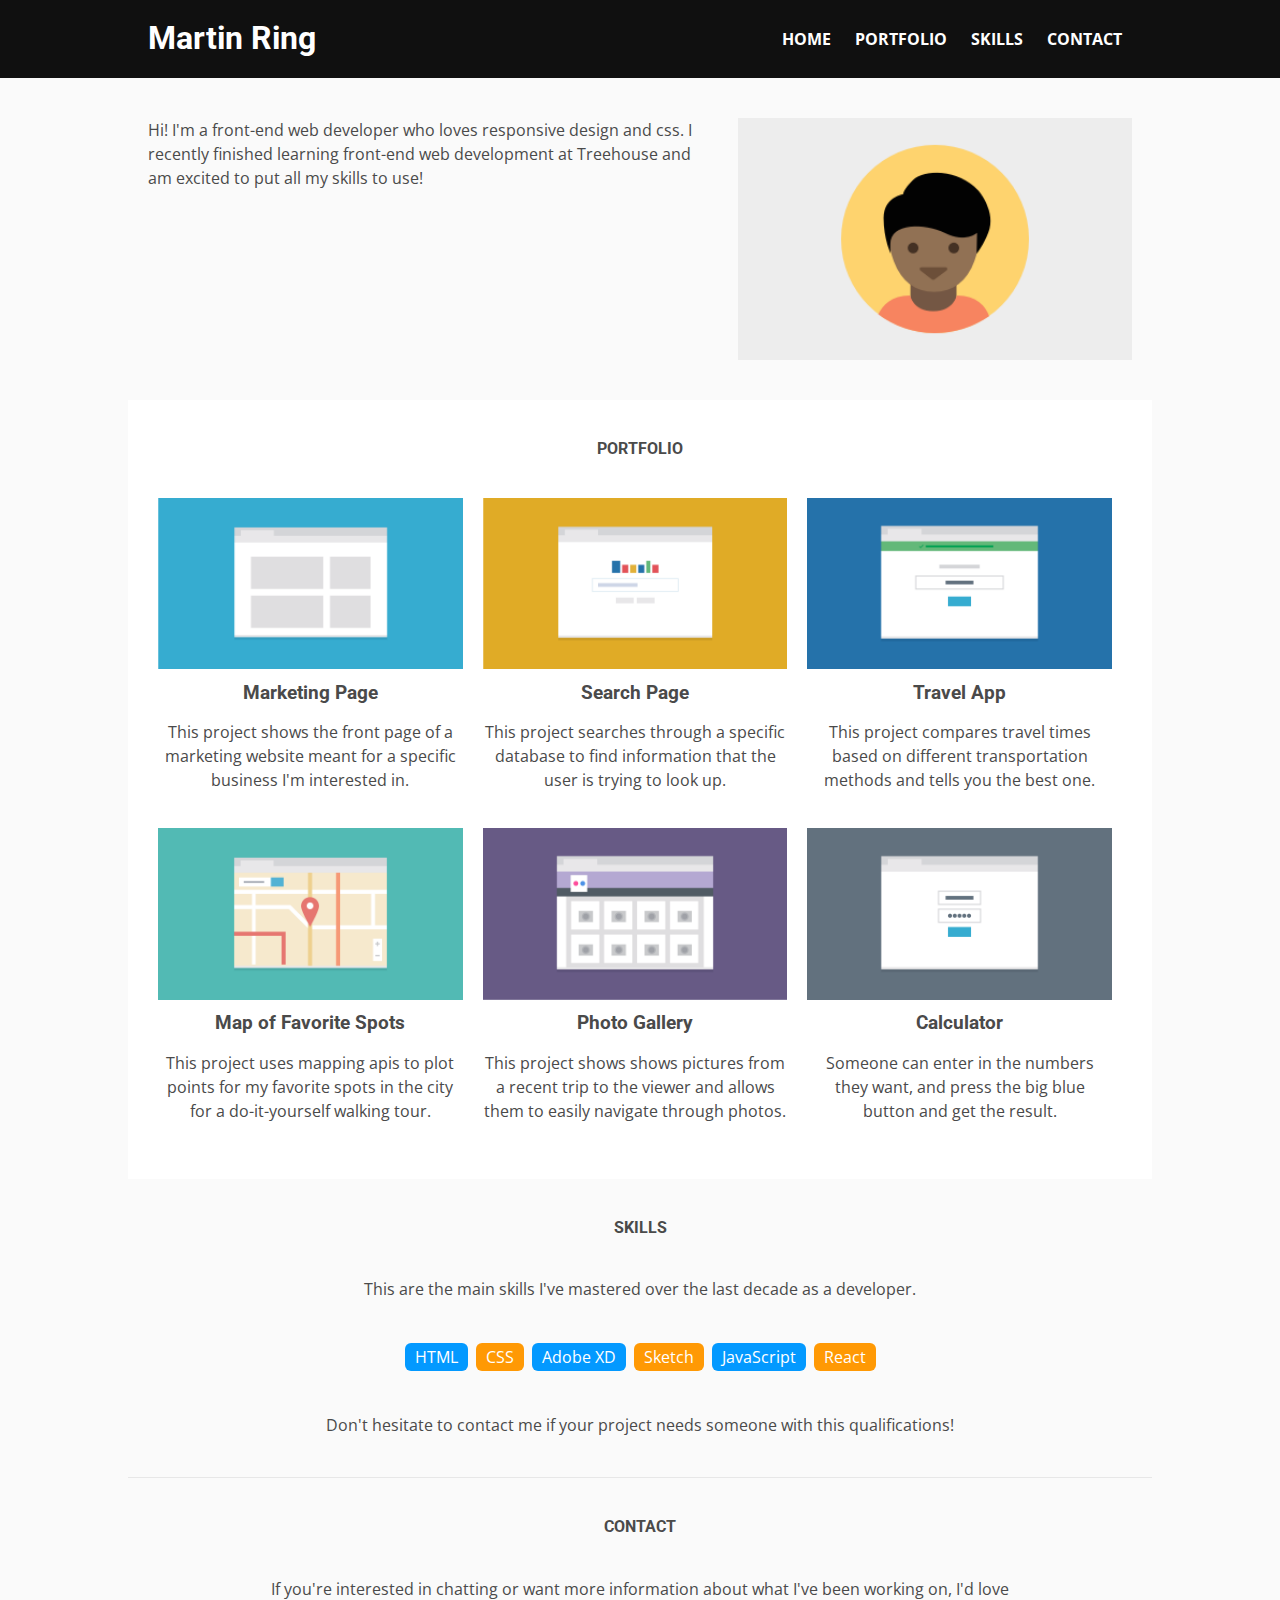
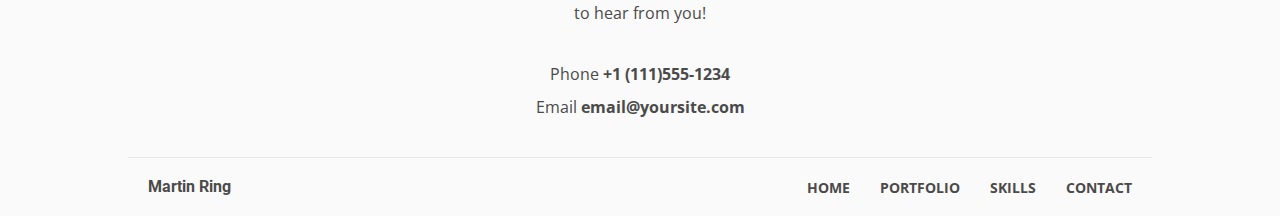
<file: index.html>
<!DOCTYPE html>
<html lang="en" dir="ltr">
  <head>
    <meta charset="utf-8">
    <meta name=viewport content="width=device-width, initial-scale=1">
    <link href="https://fonts.googleapis.com/css?family=Open+Sans&display=swap" rel="stylesheet">
    <link href="https://fonts.googleapis.com/css?family=Roboto:700&display=swap" rel="stylesheet">
    <link rel="stylesheet" href="css/normalize.css">
    <link rel="stylesheet" href="css/styles.css">
    <title>Martin Ring's Portfolio</title>
  </head>
  <body>
    <header>
      <div id="top-anchor" class="nav-bar">
        <div class="container clearfix">
          <h1>Martin Ring</h1>
          <nav>
            <ul>
              <li><a href="#top-anchor">HOME</a></li>
              <li><a href="#portfolio-anchor">PORTFOLIO</a></li>
              <li><a href="#skills-anchor">SKILLS</a></li>
              <li><a href="#contact-anchor">CONTACT</a></li>
            </ul>
          </nav>
        </div>
      </div>
      <div class="profile container clearfix">
        <img src="images/responsive-layout-profile.png" alt="My Profile Picture">
        <p>Hi! I'm a front-end web developer who loves responsive design and css. I recently finished learning front-end web development at Treehouse and am excited to put all my skills to use!</p>
      </div>
    </header>
    <main>
      <div id="portfolio-anchor" class="portfolio container clearfix">
        <h2>Portfolio</h2>
        <div class="project">
          <img src="images/portfolio-1.png" alt="Picture project 01">
          <h3>Marketing Page</h3>
          <p>This project shows the front page of a marketing website meant for a specific business I'm interested in.</p>
        </div>

        <div class="project">
          <img src="images/portfolio-2.png" alt="Picture project 02">
          <h3>Search Page</h3>
          <p>This project searches through a specific database to find information that the user is trying to look up.</p>
        </div>

        <div class="project">
          <img src="images/portfolio-3.png" alt="Picture project 03">
          <h3>Travel App</h3>
          <p>This project compares travel times based on different transportation methods and tells you the best one.</p>
        </div>

        <div class="project">
          <img src="images/portfolio-4.png" alt="Picture project 04">
          <h3>Map of Favorite Spots</h3>
          <p>This project uses mapping apis to plot points for my favorite spots in the city for a do-it-yourself walking tour.</p>
        </div>

        <div class="project">
          <img src="images/portfolio-5.png" alt="Picture project 05">
          <h3>Photo Gallery</h3>
          <p>This project shows shows pictures from a recent trip to the viewer and allows them to easily navigate through photos.</p>
        </div>

        <div class="project">
          <img src="images/portfolio-6.png" alt="Picture project 06">
          <h3>Calculator</h3>
          <p>Someone can enter in the numbers they want, and press the big blue button and get the result.</p>
        </div>
      </div>

      <div id="skills-anchor" class="skills container">
        <h2>Skills</h2>
        <p>This are the main skills I've mastered over the last decade as a developer.</p>
        <ul class="skills">
          <li>HTML</li>
          <li>CSS</li>
          <li>Adobe XD</li>
          <li>Sketch</li>
          <li>JavaScript</li>
          <li>React</li>
        </ul>
        <p>Don't hesitate to contact me if your project needs someone with this qualifications!</p>
      </div>

      <div id="contact-anchor" class="contact container">
        <h2>Contact</h2>
        <p>If you're interested in chatting or want more information about what I've been working on, I'd love to hear from you!</p>
        <ul>
          <li>Phone <strong>+1 (111)555-1234</strong></li>
          <li>Email <strong><a href="mailto:email@yoursite.com">email@yoursite.com</a></strong></li>
        </ul>
      </div>
    </main>
    <footer class="clearfix container">
      <h3>Martin Ring</h3>
      <ul>
        <li class="large-footer"><a href="#top-anchor">HOME</a></li>
        <li class="large-footer"><a href="#portfolio-anchor">PORTFOLIO</a></li>
        <li class="large-footer"><a href="#skills-anchor">SKILLS</a></li>
        <li class="large-footer"><a href="#contact-anchor">CONTACT</a></li>
        <li><a href="#top-anchor">Back to top</a></li>
      </ul>
    </footer>
  </body>
</html>
</file>
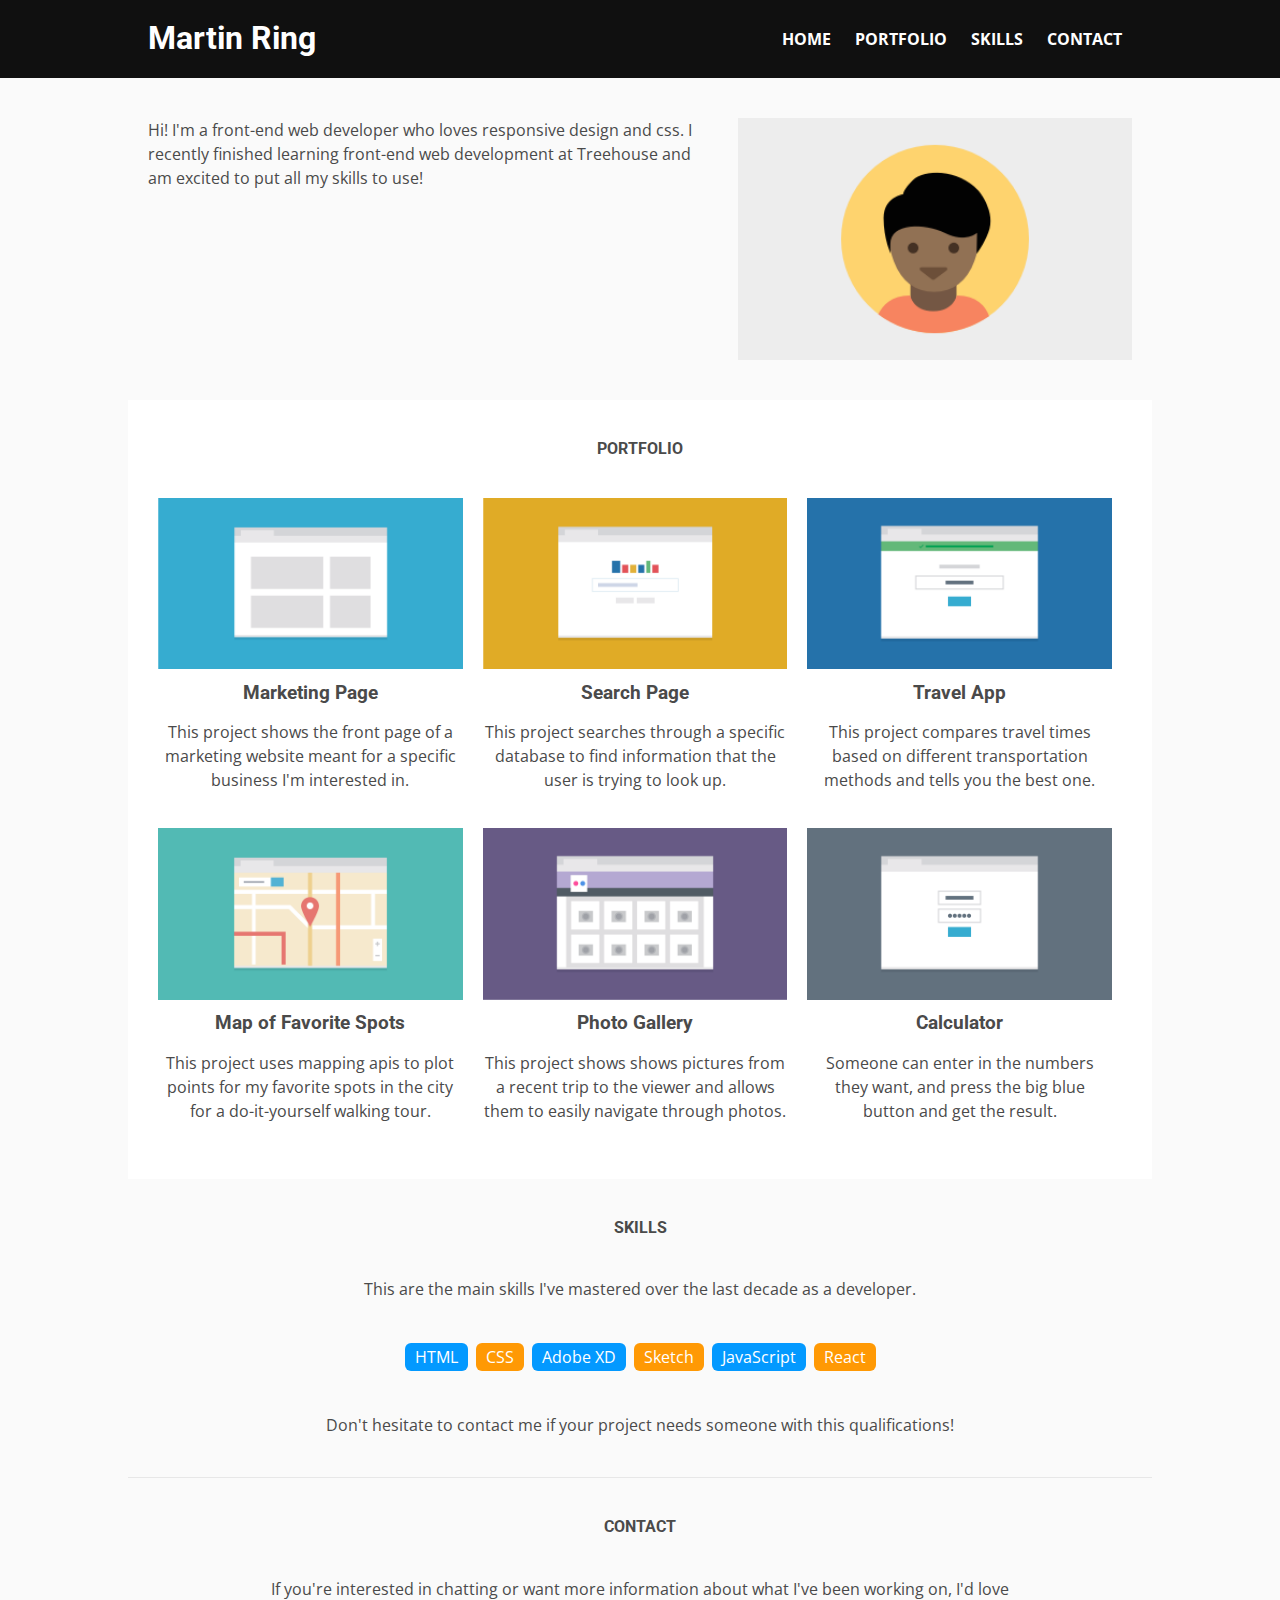
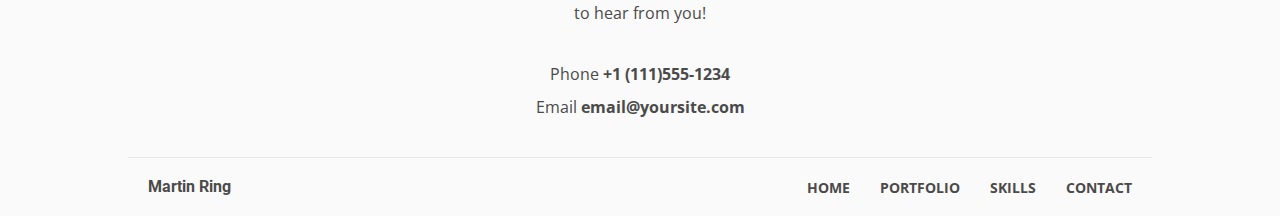
<file: html/index.html>
<!DOCTYPE html>
<html lang="en" dir="ltr">
  <head>
    <meta charset="utf-8">
    <meta name=viewport content="width=device-width, initial-scale=1">
    <link href="https://fonts.googleapis.com/css?family=Open+Sans&display=swap" rel="stylesheet">
    <link href="https://fonts.googleapis.com/css?family=Roboto:700&display=swap" rel="stylesheet">
    <link rel="stylesheet" href="../css/normalize.css">
    <link rel="stylesheet" href="../css/styles.css">
    <title>Martin Ring's Portfolio</title>
  </head>
  <body>
    <header>
      <div id="top-anchor" class="nav-bar">
        <div class="container clearfix">
          <h1>Martin Ring</h1>
          <nav>
            <ul>
              <li><a href="#top-anchor">HOME</a></li>
              <li><a href="#portfolio-anchor">PORTFOLIO</a></li>
              <li><a href="#skills-anchor">SKILLS</a></li>
              <li><a href="#contact-anchor">CONTACT</a></li>
            </ul>
          </nav>
        </div>
      </div>
      <div class="profile container clearfix">
        <img src="../images/responsive-layout-profile.png" alt="My Profile Picture">
        <p>Hi! I'm a front-end web developer who loves responsive design and css. I recently finished learning front-end web development at Treehouse and am excited to put all my skills to use!</p>
      </div>
    </header>
    <main>
      <div id="portfolio-anchor" class="portfolio container clearfix">
        <h2>Portfolio</h2>
        <div class="project">
          <img src="../images/portfolio-1.png" alt="Picture project 01">
          <h3>Marketing Page</h3>
          <p>This project shows the front page of a marketing website meant for a specific business I'm interested in.</p>
        </div>

        <div class="project">
          <img src="../images/portfolio-2.png" alt="Picture project 02">
          <h3>Search Page</h3>
          <p>This project searches through a specific database to find information that the user is trying to look up.</p>
        </div>

        <div class="project">
          <img src="../images/portfolio-3.png" alt="Picture project 03">
          <h3>Travel App</h3>
          <p>This project compares travel times based on different transportation methods and tells you the best one.</p>
        </div>

        <div class="project">
          <img src="../images/portfolio-4.png" alt="Picture project 04">
          <h3>Map of Favorite Spots</h3>
          <p>This project uses mapping apis to plot points for my favorite spots in the city for a do-it-yourself walking tour.</p>
        </div>

        <div class="project">
          <img src="../images/portfolio-5.png" alt="Picture project 05">
          <h3>Photo Gallery</h3>
          <p>This project shows shows pictures from a recent trip to the viewer and allows them to easily navigate through photos.</p>
        </div>

        <div class="project">
          <img src="../images/portfolio-6.png" alt="Picture project 06">
          <h3>Calculator</h3>
          <p>Someone can enter in the numbers they want, and press the big blue button and get the result.</p>
        </div>
      </div>

      <div id="skills-anchor" class="skills container">
        <h2>Skills</h2>
        <p>This are the main skills I've mastered over the last decade as a developer.</p>
        <ul class="skills">
          <li>HTML</li>
          <li>CSS</li>
          <li>Adobe XD</li>
          <li>Sketch</li>
          <li>JavaScript</li>
          <li>React</li>
        </ul>
        <p>Don't hesitate to contact me if your project needs someone with this qualifications!</p>
      </div>

      <div id="contact-anchor" class="contact container">
        <h2>Contact</h2>
        <p>If you're interested in chatting or want more information about what I've been working on, I'd love to hear from you!</p>
        <ul>
          <li>Phone <strong>+1 (111)555-1234</strong></li>
          <li>Email <strong><a href="mailto:email@yoursite.com">email@yoursite.com</a></strong></li>
        </ul>
      </div>
    </main>
    <footer class="clearfix container">
      <h3>Martin Ring</h3>
      <ul>
        <li class="large-footer"><a href="#top-anchor">HOME</a></li>
        <li class="large-footer"><a href="#portfolio-anchor">PORTFOLIO</a></li>
        <li class="large-footer"><a href="#skills-anchor">SKILLS</a></li>
        <li class="large-footer"><a href="#contact-anchor">CONTACT</a></li>
        <li><a href="#top-anchor">Back to top</a></li>
      </ul>
    </footer>
  </body>
</html>
</file>
<file: css/styles.css>
/*------------------------------------*\
  #SECTION-TITLE
\*------------------------------------*/

* {
  box-sizing: border-box;
  color: #4a4a4a;
}

body {
  font-family: 'Open Sans', sans-serif;
  background-color: #fafafa;
  padding: 0;
  text-align: center;
}

.container {
  max-width: 1024px;
  margin: 0 auto;
  padding: 20px;
}

h1, h2, h3, a {
  font-weight: bold;
}

h1 {
    font-family: 'Roboto', sans-serif;
    font-size: 2em;
    color: white;
    margin-top: 0;
}

h2 {
  font-family: 'Roboto', sans-serif;
  text-transform: uppercase;
  font-size: 1em;
  margin-top: 20px;
  margin-bottom: 40px;
}

h3 {
  margin: 10px 0;
  font-family: 'Roboto', sans-serif;
}

p {
  line-height: 1.5em;
}

a {
  text-decoration: none;
}

nav a {
  display: block;
}

ul {
  padding-left: 0;
  margin: 0;
}

li {
  list-style: none;
}

nav li {
  background-color: white;
  margin: 10px 0;
  padding: 15px 0;
}

header img {
  width: 60%;
}

a:hover{
  transition: .5s;
  color: tomato;
}

.nav-bar {
  background-color: #101010;
}

.portfolio {
  background-color: white;
}

.project {
  margin-bottom: 20px;
}

.project img {
  width: 100%;
}

.skills li {
  border-radius: 6px;
  display: inline-block;
  background: #ff9904;
  color: white;
  padding: 5px 10px;
  margin: 2px;
}

.skills li:nth-child(odd) {
  background: #0399ff;
}

.contact {
  border-top: 1px solid #e7e7e7;
}

.skills ul {
  margin: 40px 0;
}

.contact ul {
  margin-top: 40px;
  margin-bottom: 20px;
}
.contact ul li {
  margin-top: 15px;
}

footer {
  font-weight: bold;
  border-top: 1px solid #e7e7e7;
}

footer h3 {
  float: left;
  margin: 0;
  font-size: 16px;
}

footer ul {
  float: right;
}

footer ul li {
  float: left;
}

.large-footer {
  display: none;
}

.clearfix::after {
content: "";
clear: both;
display: table;
}

/*------------------------------------*\
  #MEDIA-QUERIE: 768px
\*------------------------------------*/

@media (min-width: 768px) {
  h1 {
    display: inline-block;
    margin: 0;
  }

  nav {
    position: relative;
  }

  nav ul li {
    display: inline-block;
    background: none;
    padding: 0;
    margin: 10px;
  }

  nav a {
    color: white;
    margin-top: 10px;
  }

  .profile {
    padding-top: 40px;
    padding-bottom: 40px;
  }

  .profile p {
    width: 60%;
    float: left;
    text-align: left;
    margin-top: 0;
    padding-right: 20px;
  }

  .profile img {
    width: 40%;
    float: right;
  }

  .project {
      float: left;
      padding: 0 10px;
      width: 50%;
  }

  .contact p,
  .skills p {
    width: 75%;
    margin: 20px auto;
  }

  .large-footer {
    display: block;
    margin-left: 30px;
  }

  footer a {
    font-size: 14px;
  }

  footer ul li:last-child {
    display: none;
  }
}

ul.skills {
  padding: 0;
  text-align: center;
}

/*------------------------------------*\
  #MEDIA-QUERIE: 1024px
\*------------------------------------*/

@media (min-width: 1024px) {
  .project {
      width: 33%;
  }

  nav a {
    margin-top: 0;
  }

  nav ul {
    float: right;
    position: inherit;
    left: 0;
    transform: translateX(0);
  }

  h1 {
    float: left;
  }
}
</file>
